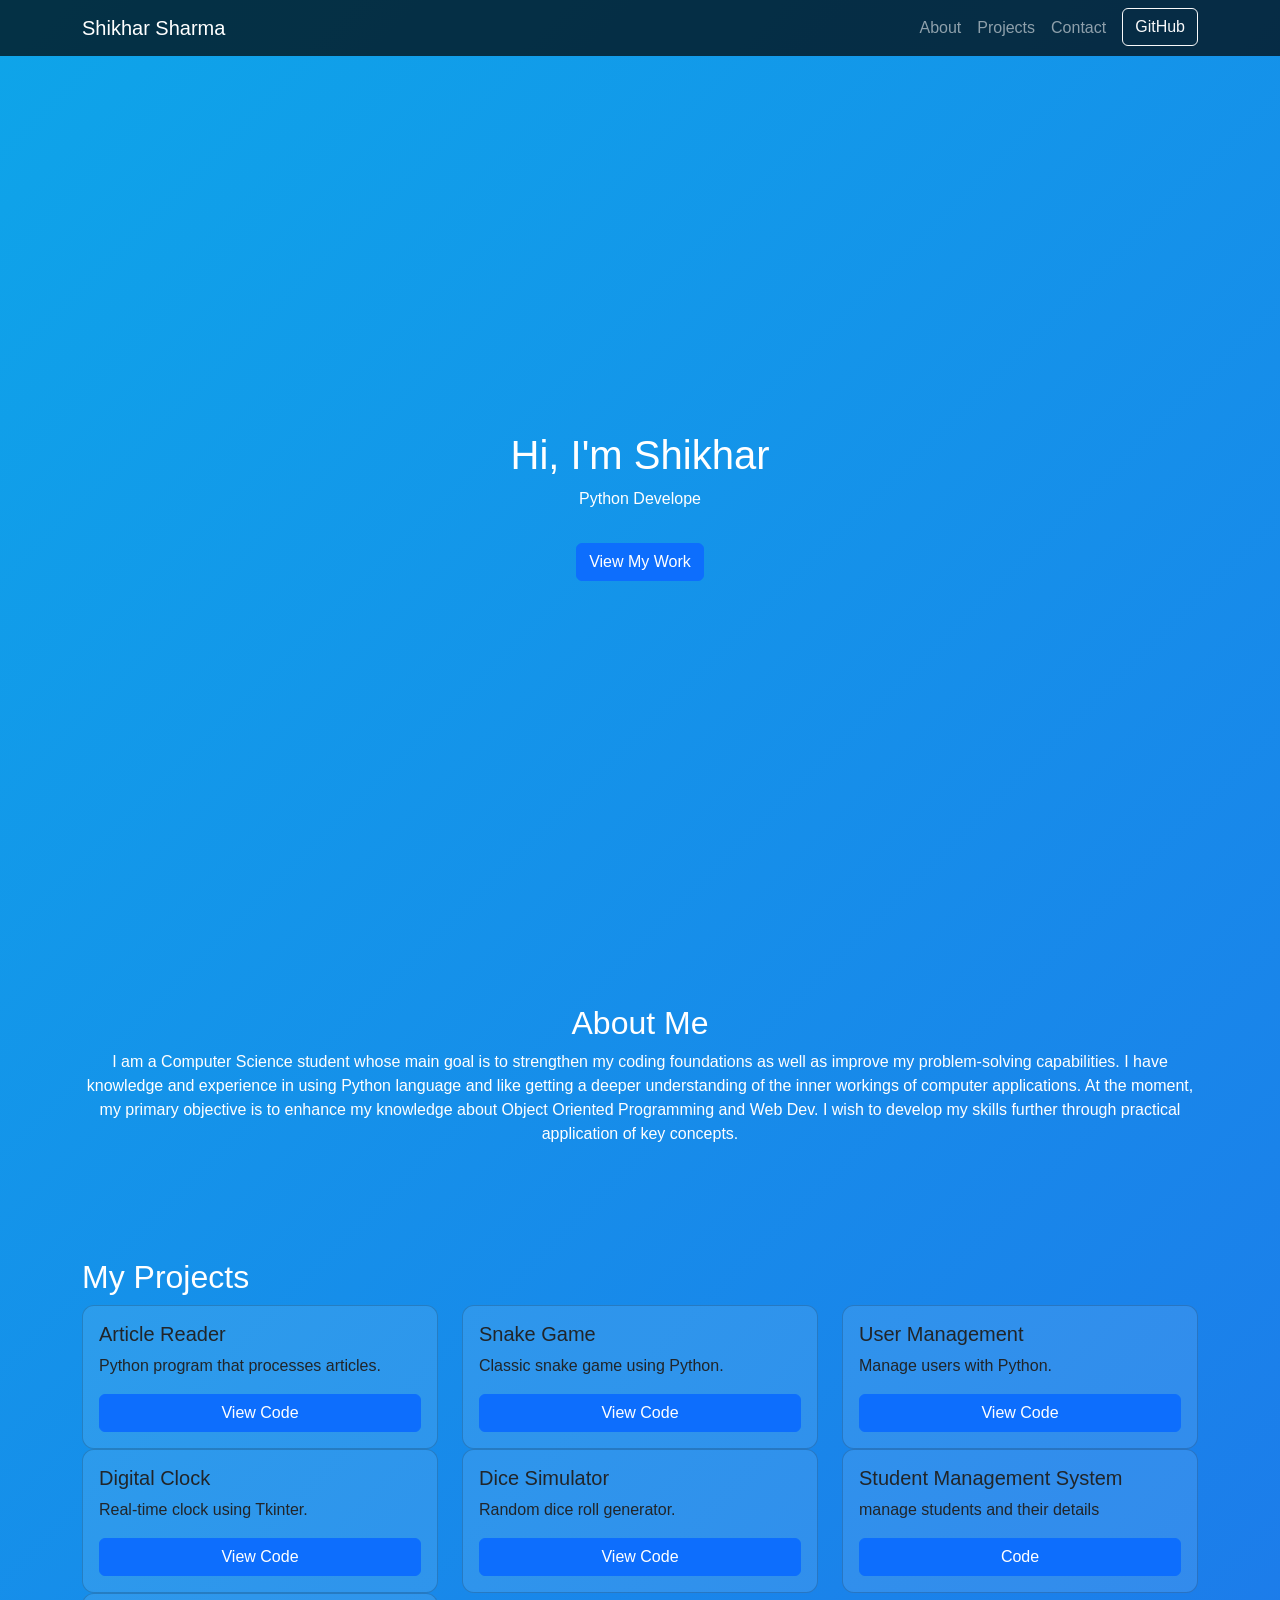
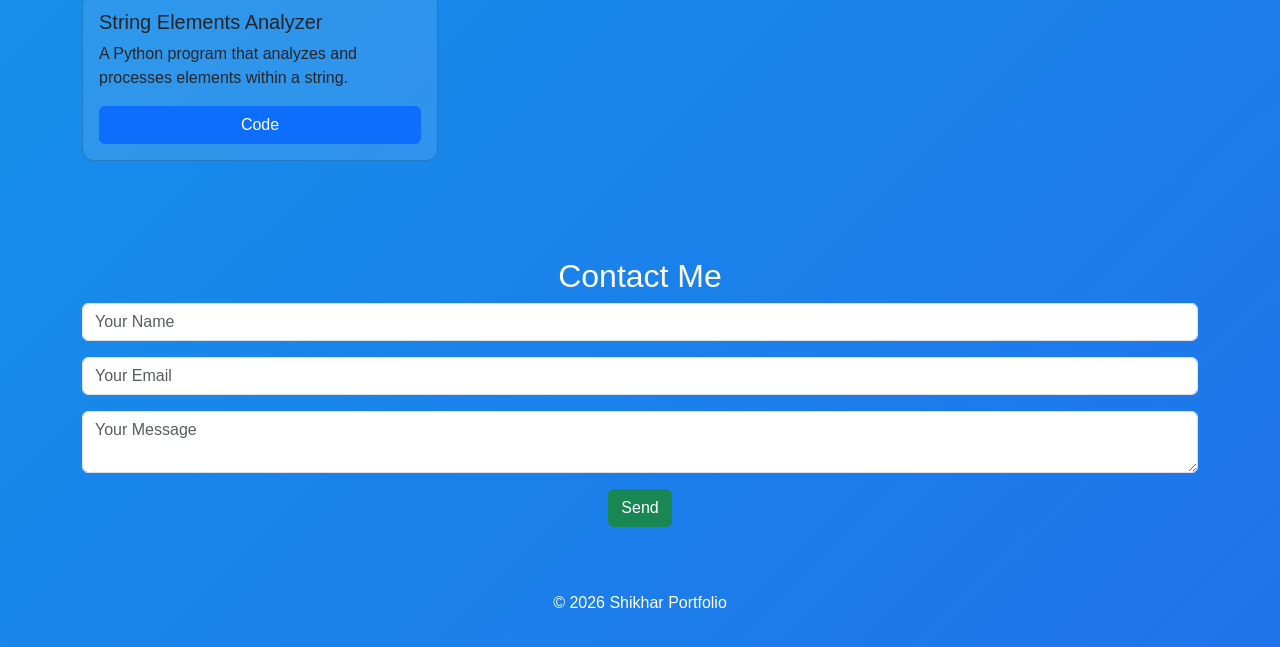
<file: index.html>
<!DOCTYPE html>
<html lang="en">
<head>
    <meta charset="UTF-8">
    <meta name="viewport" content="width=device-width, initial-scale=1.0">
    <title>My Portfolio</title>
    
    <!-- Bootstrap CSS -->
    <link href="https://cdn.jsdelivr.net/npm/bootstrap@5.3.0/dist/css/bootstrap.min.css" rel="stylesheet">
    
    <!-- CSS -->
    <link rel="stylesheet" href="style.css">
</head>
<body>

<!-- Navbar -->
<nav class="navbar navbar-expand-lg navbar-dark">
  <div class="container">
    <a class="navbar-brand" href="#">Shikhar Sharma</a>

    <button class="navbar-toggler" data-bs-toggle="collapse" data-bs-target="#navmenu">
      <span class="navbar-toggler-icon"></span>
    </button>

    <div class="collapse navbar-collapse" id="navmenu">
      <ul class="navbar-nav ms-auto">

        <li class="nav-item"><a href="#about" class="nav-link">About</a></li>
        <li class="nav-item"><a href="#projects" class="nav-link">Projects</a></li>
        <li class="nav-item"><a href="#contact" class="nav-link">Contact</a></li>

        <li class="nav-item">
          <a href="https://github.com/shikharsharma613-png" 
             class="btn btn-outline-light ms-2" target="_blank">GitHub</a>
        </li>

      </ul>
    </div>
  </div>
</nav>

<!-- Hero -->
<section class="hero text-center">
    <div class="container">
        <h1 id="hero-text"></h1>
        <p id="typing"></p>
        <a href="#projects" class="btn btn-primary mt-3">View My Work</a>
    </div>
</section>

<!-- About -->
<section id="about" class="p-5 text-center">
    <div class="container">
        <h2>About Me</h2>
        <p>I am a Computer Science student whose main goal is to strengthen my coding foundations as well as improve my problem-solving capabilities. I have knowledge and experience in using Python language and like getting a deeper understanding of the inner workings of computer applications.
At the moment, my primary objective is to enhance my knowledge about Object Oriented Programming and Web Dev.
I wish to develop my skills further through practical application of key concepts.</p>
    </div>
</section>

<!-- Projects -->
<section id="projects" class="p-5">
    <div class="container">
        <h2>My Projects</h2>
        <div class="row">

            <div class="col-md-6 col-lg-4 hidden-left">
                <div class="card p-3">
                    <h5>Article Reader</h5>
                    <p>Python program that processes articles.</p>
                    <a href="https://github.com/shikharsharma613-png/Python-Projects/blob/main/article_reader.py" class="btn btn-primary">View Code</a>
                </div>
            </div>

            <div class="col-md-6 col-lg-4 hidden-right">
                <div class="card p-3">
                    <h5>Snake Game</h5>
                    <p>Classic snake game using Python.</p>
                    <a href="https://github.com/shikharsharma613-png/Python-Projects/blob/main/snakegame.py" class="btn btn-primary">View Code</a>
                </div>
            </div>

            <div class="col-md-6 col-lg-4 hidden-left">
                <div class="card p-3">
                    <h5>User Management</h5>
                    <p>Manage users with Python.</p>
                    <a href="https://github.com/shikharsharma613-png/Python-Projects/blob/main/user_mng_system.py" class="btn btn-primary">View Code</a>
                </div>
            </div>

            <div class="col-md-6 col-lg-4 hidden-right">
                <div class="card p-3">
                    <h5>Digital Clock</h5>
                    <p>Real-time clock using Tkinter.</p>
                    <a href="https://github.com/shikharsharma613-png/Python-Projects/blob/main/digitalclock.py" class="btn btn-primary">View Code</a>
                </div>
            </div>

            <div class="col-md-6 col-lg-4 hidden-left">
                <div class="card p-3">
                    <h5>Dice Simulator</h5>
                    <p>Random dice roll generator.</p>
                    <a href="https://github.com/shikharsharma613-png/Python-Projects/blob/main/dice_roll_simulator.py" class="btn btn-primary">View Code</a>
                </div>
            </div>

            <div class="col-md-6 col-lg-4 hidden-right">
                <div class="card p-3">
                    <h5>Student Management System </h5>
                    <p>manage students and their details </p>
                    <a href="https://github.com/shikharsharma613-png/Python-Projects/blob/main/school_mng_system.py" class="btn btn-primary" target="_blank">Code</a>
                </div>
            </div>

            <div class="col-md-6 col-lg-4 hidden-left ">
                <div class="card p-3">
                    <h5>String Elements Analyzer</h5>
                    <p>A Python program that analyzes and processes elements within a string.</p>
                    <a href="https://github.com/shikharsharma613-png/Python-Projects/blob/main/string_elements.py" 
                    class="btn btn-primary" target="_blank">Code</a>
                </div>
            </div>
            <!-- add more projects here -->

        </div>
    </div>
</section>

<!-- Contact -->
<section id="contact" class="p-5 text-center">
    <div class="container">
        <h2>Contact Me</h2>
        <form action="https://formspree.io/f/xjgppplb" method="POST">
            <input type="text" name="name" class="form-control mb-3" placeholder="Your Name" required>
            <input type="email" name="email" class="form-control mb-3" placeholder="Your Email" required>
            <textarea name="message" class="form-control mb-3" placeholder="Your Message" required></textarea>
            <button class="btn btn-success">Send</button>
        </form>
    </div>
</section>

<!-- Footer -->
<footer class="text-center p-3">
    <p>© 2026 Shikhar Portfolio</p>
</footer>

<script src="https://cdn.jsdelivr.net/npm/bootstrap@5.3.0/dist/js/bootstrap.bundle.min.js"></script>
<script src="script.js"></script>

</body>
</html>
</file>
<file: style.css>
body {
    font-family: 'Segoe UI', sans-serif;
    margin: 0;
    color: white;
    overflow-x: hidden;

    background: linear-gradient(-45deg, #0f172a, #1e293b, #2563eb, #0ea5e9);
    background-size: 400% 400%;
    animation: gradientBG 10s ease infinite;
}

@keyframes gradientBG {
    0% { background-position: 0% }
    50% { background-position: 100% }
    100% { background-position: 0% }
}

.navbar {
    background: rgba(0,0,0,0.7) !important;
}

.hero {
    height: 100vh;
    display: flex;
    align-items: center;
    justify-content: center;
}

.card {
    background: rgba(255,255,255,0.1);
    border-radius: 12px;
    transition: 0.4s;
}

.card:hover {
    transform: scale(1.05);
}

/* Animation */
.hidden-left {
    opacity: 0;
    transform: translateX(-100px);
}

.hidden-right {
    opacity: 0;
    transform: translateX(100px);
}

.show {
    opacity: 1;
    transform: translateX(0);
    transition: all 0.8s ease;
}

/* Letter Drop Animation */
.letter {
    display: inline-block;
    opacity: 0;
    transform: translateY(-100px);
    animation: drop 0.5s forwards;
}

@keyframes drop {
    to {
        opacity: 1;
        transform: translateY(0);
    }
}
</file>
